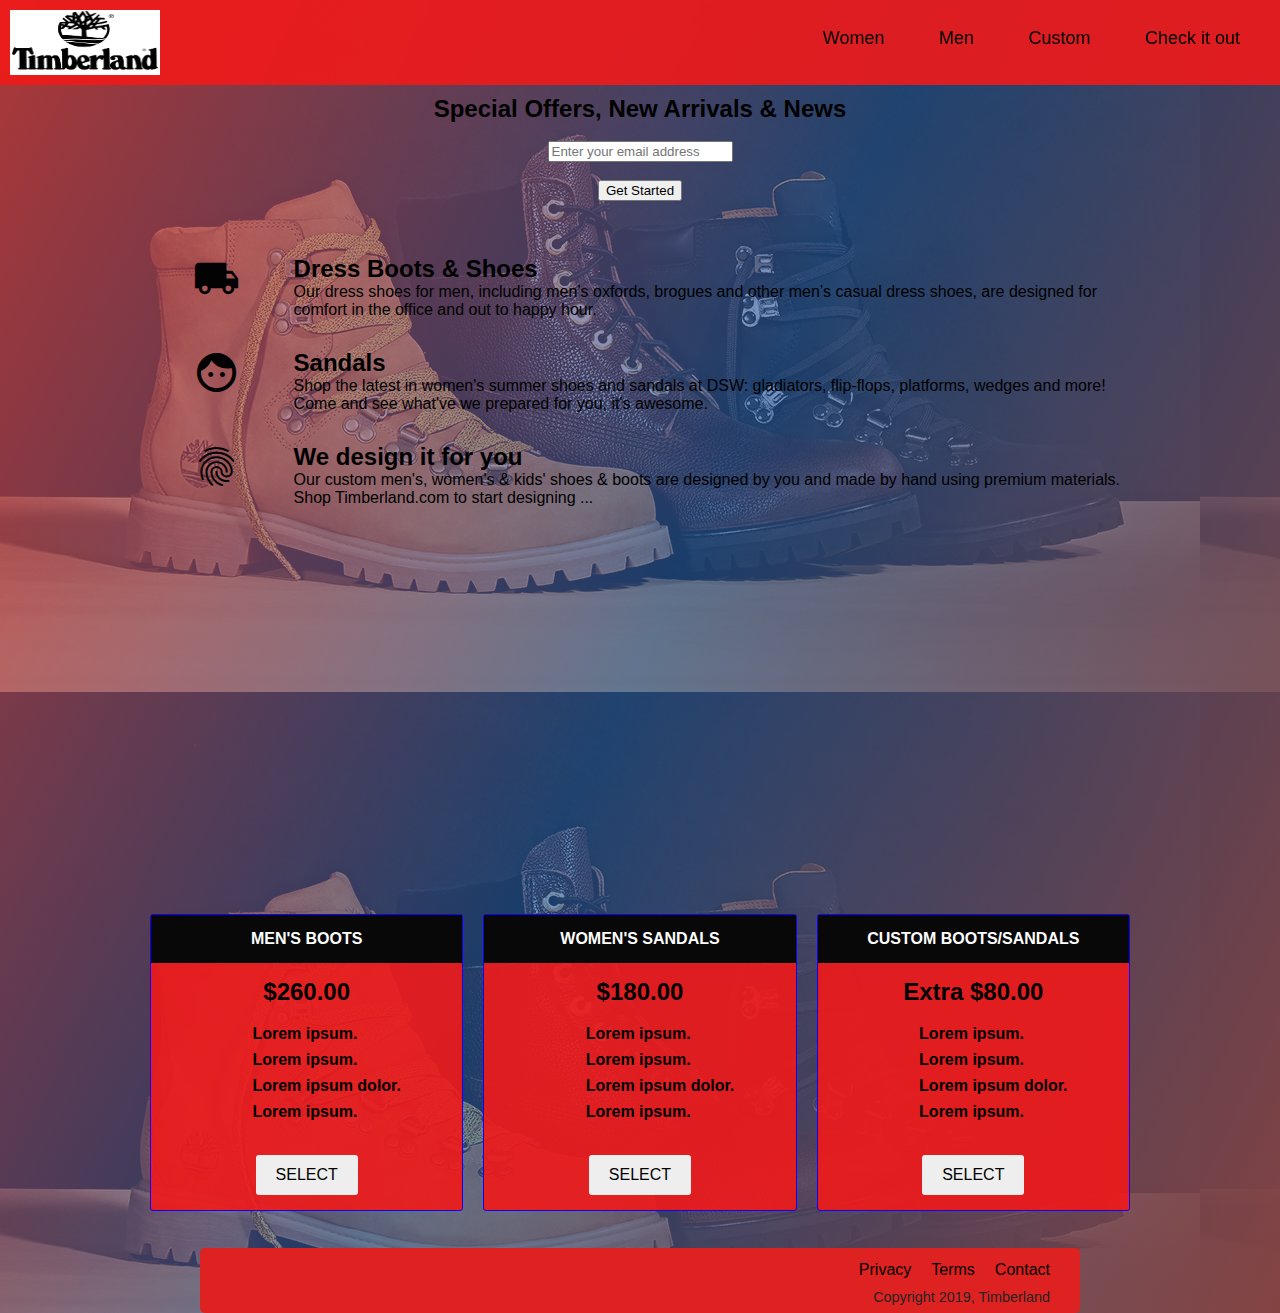
<file: responsive-web-design/Build-product-landing-page/index.html>
<!DOCTYPE html>
<html lang="en">

<head>
    <meta charset="UTF-8">
    <meta name="viewport" content="width=device-width, initial-scale=1.0">
    <meta http-equiv="X-UA-Compatible" content="ie=edge">
    <title>Timberland Boots</title>
    <link rel="stylesheet" type="text/css" href="creative.css">
    <link rel="stylesheet" href="https://fonts.googleapis.com/icon?family=Material+Icons">
</head>

<body>

    <div id="page-wrapper">
        <header id="header">

            <div class="logo">
                <img id="header-img"
                    src="timlogo.png"
                    alt="timberland boots">
            </div>
            <!-- Write your comments here -->
            <nav id="nav-bar">
                <ul class="link-buttons">
                    <li><a class="nav-link" href="#women">Women</a></li>
                    <li><a class="nav-link" href="#men">Men</a></li>
                    <li><a class="nav-link" href="#custom">Custom</a></li>
                    <li><a class="nav-link" href="#video">Check it out</a></li>
                </ul>
            </nav>
        </header>

        <section id="form-elements">
            <h2>Special Offers, New Arrivals & News</h2><br>
            <form id="form" action="https://www.freecodecamp.com/email-submit">

                <input type="email" id="email" placeholder="Enter your email address" required><br>
                <br>
                <input id="submit" name="submit" type="submit" class="submit" value="Get Started">
            </form>
        </section>

        <div class="container">

            <section id="features">

                <div class="grid">
                    <div class="icon">
                        <i class="material-icons">local_shipping</i></div>
                    <div class="men-shoes">
                        <h2 id="men">Dress Boots & Shoes</h2>
                        <p>Our dress shoes for men, including men’s oxfords, brogues and other men’s casual dress shoes,
                            are designed for comfort in the office and out to happy hour.</p>
                    </div>

                </div>
                <div class="grid">
                    <div class="icon">
                        <i class="material-icons">face</i></div>
                    <div class="women-shoes">
                        <h2 id="women">Sandals</h2>
                        <p>Shop the latest in women's summer shoes and sandals at DSW: gladiators, flip-flops,
                            platforms, wedges and more! Come and see what've we prepared for you, it's awesome.</p>
                    </div>

                </div>
                <div class="grid">
                    <div class="icon">
                        <i class="material-icons">fingerprint</i></div>
                    <div class="custom-design">
                        <h2 id="custom">We design it for you</h2>
                        <p>Our custom men's, women's & kids' shoes & boots are designed by you and made by hand using
                            premium materials. Shop Timberland.com to start designing ...</p>

                    </div>
                </div>
            </section>

            <section id="how-it-works">
                <iframe id="video" src="https://www.youtube.com/embed/W_cxvMBDKvQ" frameborder="0"
                    allow="accelerometer; autoplay; encrypted-media; gyroscope; picture-in-picture"
                    allowfullscreen></iframe>
            </section>

            <section id="pricing">

                <div class="product" id="boots">
                    <div class="level">Men's boots</div>
                    <h2>$260.00</h2>
                    <ol>
                        <li>Lorem ipsum.</li>
                        <li>Lorem ipsum.</li>
                        <li>Lorem ipsum dolor.</li>
                        <li>Lorem ipsum.</li>
                    </ol>
                    <button class="btn">Select</button>
                </div>

                <div class="product" id="sandals">
                    <div class="level">Women's sandals</div>
                    <h2>$180.00</h2>
                    <ol>
                        <li>Lorem ipsum.</li>
                        <li>Lorem ipsum.</li>
                        <li>Lorem ipsum dolor.</li>
                        <li>Lorem ipsum.</li>

                    </ol>
                    <button class="btn">Select</button>
                </div>

                <div class="product" id="custom">
                    <div class="level">Custom boots/sandals</div>
                    <h2>Extra $80.00</h2>
                    <ol>
                        <li>Lorem ipsum.</li>
                        <li>Lorem ipsum.</li>
                        <li>Lorem ipsum dolor.</li>
                        <li>Lorem ipsum.</li>

                    </ol>
                    <button class="btn">Select</button>
                </div>

            </section>

            <footer>
                <ul>
                    <li>Privacy</li>
                    <li>Terms</li>
                    <li>Contact</li>
                </ul>
                <span>Copyright 2019, Timberland</span>
            </footer>
        </div>
</body>

</html>
</file>
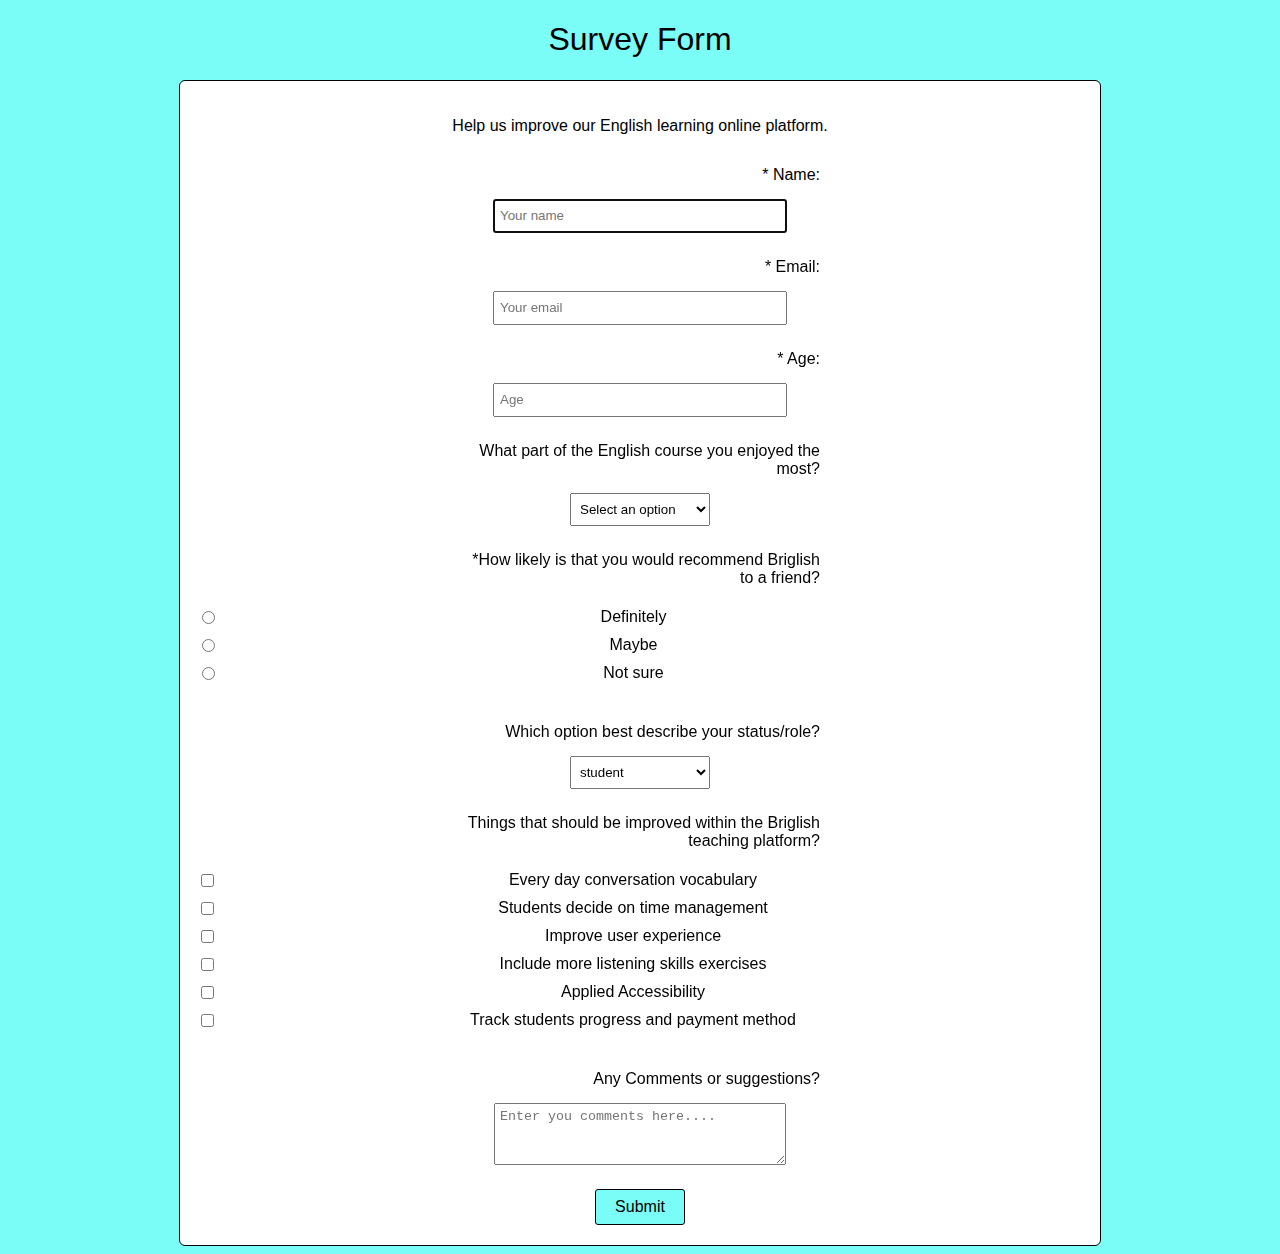
<file: responsive-web-design/build-survey-form/index.html>
<!DOCTYPE html>
<html lang="en">

<head>
    <meta charset="UTF-8">
    <meta name="viewport" content="width=device-width, initial-scale=1.0">
    <meta http-equiv="X-UA-Compatible" content="ie=edge">
    <title>Survey Form</title>
    <link rel="stylesheet" type="text/css" href="desing.css">
</head>

<body>

    <h1 id="container-survey-form">Survey Form</h1>

    <div id='center'>

            <p id="description">Help us improve our English learning online platform.</p>        

        <form action="" id="survey-form">

            <div class="rowTab">
                <div class="labels">
                    <label id="name-label" for="name">* Name: </label>
                </div>

                <div class="rightTab">
                    <input autofocus type="text" required name="name" id="name" class="input-field" placeholder="Your name">
                </div>

            </div>

            <div class="rowTab">
                <div class="labels">
                    <label id="email-label" for="email">* Email:</label>
                </div>

                <div class="rightTab">

                    <input type="email" required name="email" id="email" class="input-field" placeholder="Your email">
                </div>

            </div>


            <div class="rowTab">
                <div class="labels">

                    <label id="number-label" for="age">* Age:</label>
                </div>
                <div class="rightTab">
                    <input type="number" name="age" id="number" min="10" max="115" class="input-field"
                        placeholder="Age">
                </div>
            </div>

            <div class="rowTab">

                <div class="labels">
                    <label for="most-like">What part of the English course you enjoyed the most?</label>
                </div>

                <div class="rightTab">
                    <select id="most-like" name="most-like" class="dropdown">
                        <option disabled selected value>Select an option</option>
                        <option value="conversation">Conversation</option>
                        <option value="practice">Game Exercise</option>
                        <option value="multiplechoice">Multiple Choice</option>
                        <option value="Pronunciation">Pronunciation</option>
                        <option value="songlub">Song Club</option>
                    </select>
                </div>

            </div>

            <div class="rowTab">
                <div class="labels">
                    <label for="userRatings">*How likely is that you would recommend Briglish to a friend?</label>
                </div>

                <div class="rightTab">
                    <ul style="list-style: none;">
                        <li class="radio">
                            <label>Definitely
                                <input type="radio" name="radio-buttons" value="1" class="userRatings">
                            </label>
                        </li>
                        <li class="radio">
                            <label>Maybe
                                <input type="radio" name="radio-buttons" value="2" class="userRatings">
                            </label>
                        </li>
                        <li class="radio">
                            <label>Not sure
                                <input type="radio" name="radio-buttons" value="3" class="userRatings">
                            </label>
                        </li>
                    </ul>
                </div>

            </div>
            <div class="rowTab">
                <div class="labels">
                    <label for="currentPos">Which option best describe your status/role?</label>

                </div>

                <div class="rightTab">
                    <select name="currentPos" id="dropdown" class="dropdown">
                        <option disabled value="Select an option">Select an option</option>
                        <option value="student">student</option>
                        <option value="teacher">teacher</option>
                        <option value="visitor">visitor</option>
                        <option value="preferNo">Prefer not to say</option>
                        <option value="other">Otherr</option>
                    </select>

                </div>

            </div>

            <div class="rowTab">
                <div class="labels">
                    <label for="preferences">
                        Things that should be improved within the Briglish teaching platform?
                    </label>
                </div>
                    <div class="rightTab">
                                            
                        <ul id="preferences">
                            <li class="checkbox">
                                <label>
                                    <input name="prefer" value="1" type="checkbox" class="userRatings">
                                    Every day conversation vocabulary
                                </label>
                            </li>
                            <li class="checkbox">
                                <label>
                                    <input name="prefer" value="2" type="checkbox" class="userRatings">
                                    Students decide on time management
                                </label>
                            </li>
                                <li class="checkbox">
                            <label>
                                    <input name="prefer" value="3" type="checkbox" class="userRatings">
                                    Improve user experience
                            </label>
                            </li>

                                <li class="checkbox">
                                        <label>
                                    <input name="prefer" value="4" type="checkbox" class="userRatings">
                                    Include more listening skills exercises
                            </label>
                            </li>

                            <li class="checkbox">
                                <labe>
                                    <input name="prefer" value="5" type="checkbox" class="userRatings">
                                    Applied Accessibility 
                                    </label>
                            </li>

                            <li class="checkbox">
                                <label>
                                    <input name="prefer" value="6" type="checkbox" class="userRatings">
                                    Track students progress and payment method
                                </label>
                            </li>
                        

                        </ul>
                    </div>
                </div>
            
                <div class="rowTab">
                        <div class="labels">
                            <label for="comments">Any Comments or suggestions?</label>
                        </div>
                        <div class="rightTab">
                            <textarea id="comments" class="input-field" style="height: 50px; resize: vertical;" name="comment"
                                placeholder="Enter you comments here...."></textarea>
                
                        </div>
                    </div>

                    <button id="submit" type="submit">Submit</button> 

    </form>
    </div>

</body>
</html>
</file>
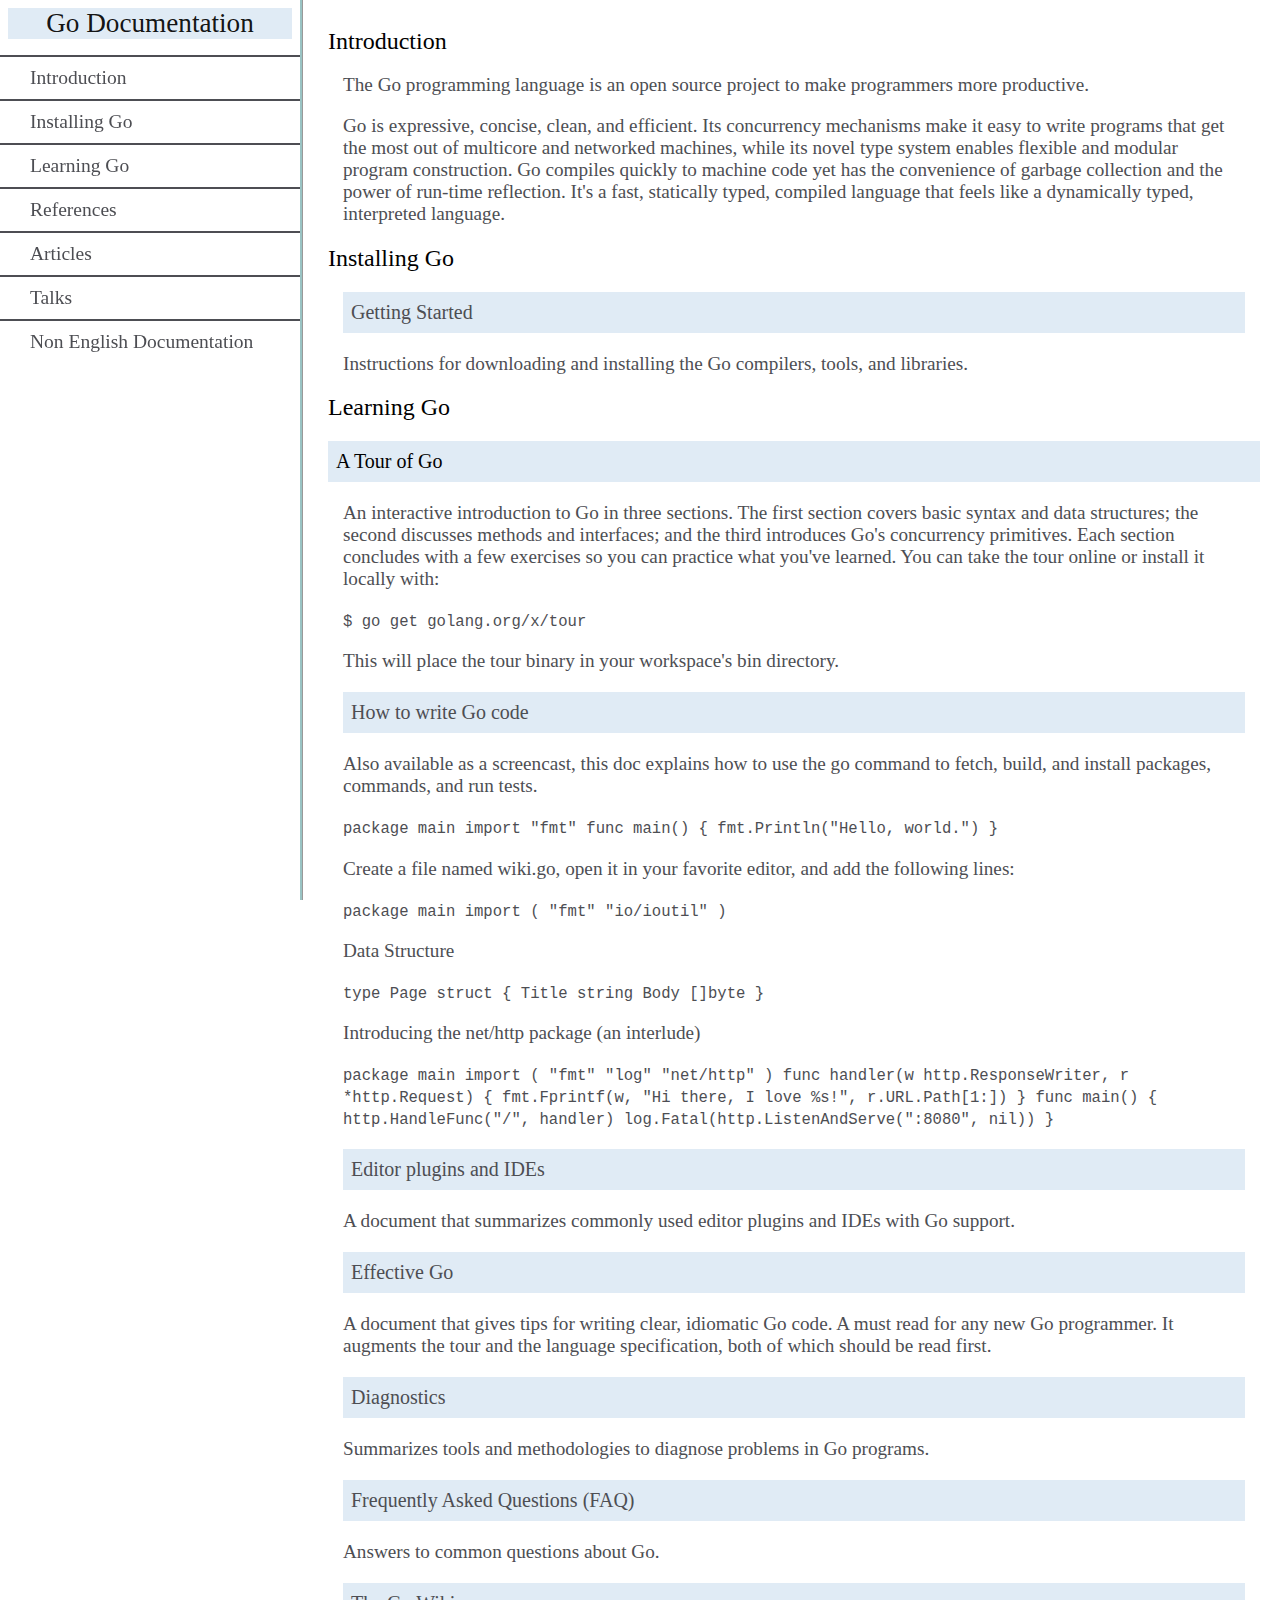
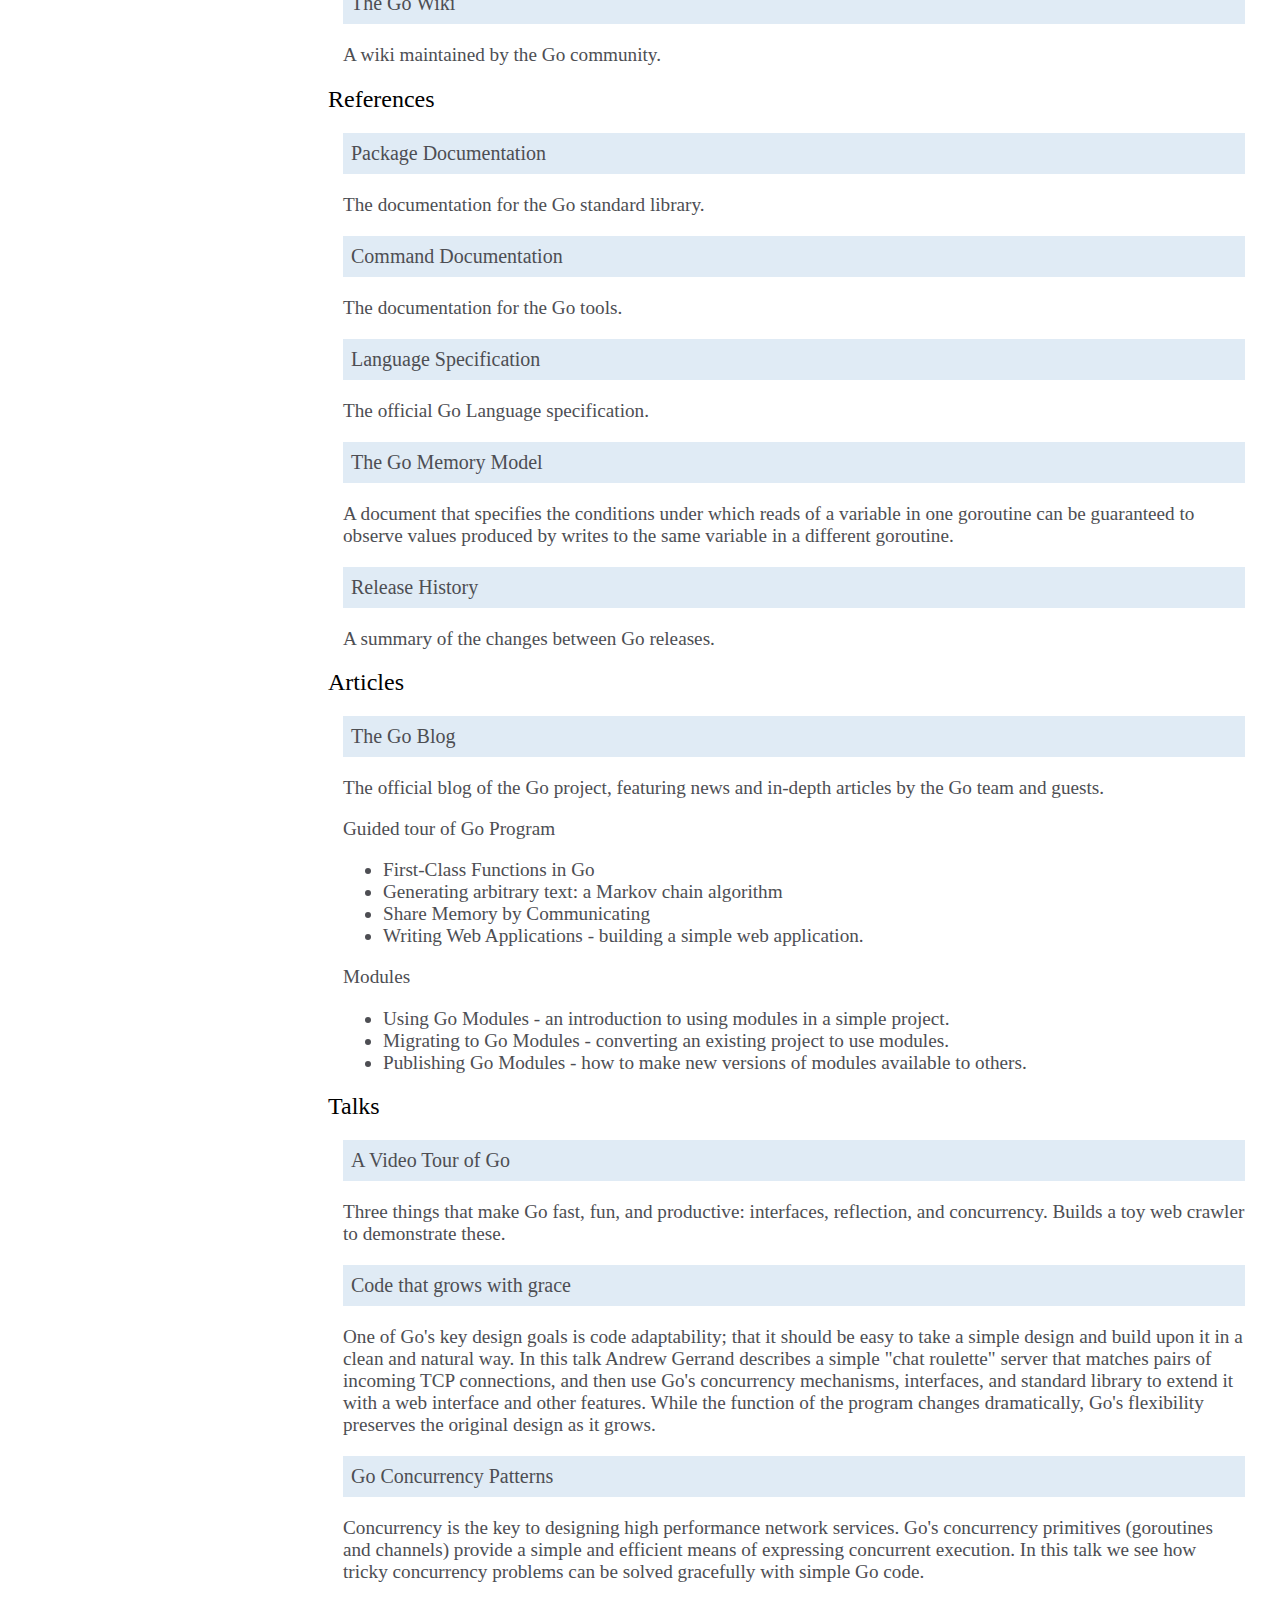
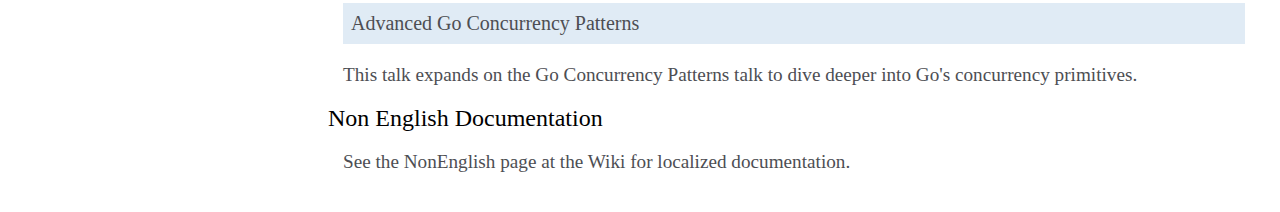
<file: responsive-web-design/build-technical-documentation-page/index.html>
<!DOCTYPE html>
<html lang="en">

<head>
    <meta charset="UTF-8">
    <meta name="viewport" content="width=device-width, initial-scale=1.0">
    <meta http-equiv="X-UA-Compatible" content="ie=edge">
    <link rel="stylesheet" type="text/css" href="create.css">
    <title>Technical-Documentation-Page</title>
</head>

<body>
    <nav id="navbar">
        <header>Go Documentation</header>
        <ul>
            <li><a class="nav-link" href="#Introduction">Introduction</a></li>
            <li><a class="nav-link" href="#Installing_Go">Installing Go</a></li>
            <li><a class="nav-link" href="#Learning_Go">Learning Go</a></li>
            <li><a class="nav-link" href="#References">References</a></li>
            <li><a class="nav-link" href="#Articles">Articles</a></li>
            <li><a class="nav-link" href="#Talks">Talks</a></li>
            <li><a class="nav-link" href="#Non_English_Documentation">Non English Documentation</a></li>
        </ul>

    </nav>
    <main id="main-doc">

        <section class="main-section" id="Introduction">
            <header>Introduction</header>

            <article>
                <p>The Go programming language is an open source project to make programmers more productive.</p>
                <p>Go is expressive, concise, clean, and efficient. Its concurrency mechanisms make it easy to write
                    programs that get the most out of multicore and networked machines, while its novel type system
                    enables flexible and modular program construction. Go compiles quickly to machine code yet has the
                    convenience of garbage collection and the power of run-time reflection. It's a fast, statically
                    typed,
                    compiled language that feels like a dynamically typed, interpreted language.</p>
            </article>
        </section>
        <section class="main-section" id="Installing_Go">
            <header>Installing Go</header>
            <article>
                <h3>Getting Started</h3>
                <p>Instructions for downloading and installing the Go compilers, tools, and libraries.</p>
            </article>
        </section>
        <section class="main-section" id="Learning_Go">
            <header>Learning Go</header>
            <h3>A Tour of Go</h3>
            <article>
                <p>An interactive introduction to Go in three sections. The first section covers basic syntax and data
                    structures; the second discusses methods and interfaces; and the third introduces Go's concurrency
                    primitives. Each section concludes with a few exercises so you can practice what you've learned. You
                    can
                    take the tour online or install it locally with:</p>
                <code>$ go get golang.org/x/tour</code>
                <p>This will place the tour binary in your workspace's bin directory.</p>
                <h3>How to write Go code</h3>
                <p>Also available as a screencast, this doc explains how to use the go command to fetch, build, and
                    install
                    packages, commands, and run tests.</p>
                <code>package main
                        import "fmt"                        
                        func main() {
                            fmt.Println("Hello, world.")
                        }</code>
                <p>Create a file named wiki.go, open it in your favorite editor, and add the following lines:</p>
                <code>package main

                                import (
                                    "fmt"
                                    "io/ioutil"
                                )</code>
                <p>Data Structure</p>
                <code>type Page struct {
                                        Title string
                                        Body  []byte
                                    }</code>
                <p>Introducing the net/http package (an interlude)</p>
                <code>package main

                                            import (
                                                "fmt"
                                                "log"
                                                "net/http"
                                            )
                                            
                                            func handler(w http.ResponseWriter, r *http.Request) {
                                                fmt.Fprintf(w, "Hi there, I love %s!", r.URL.Path[1:])
                                            }
                                            
                                            func main() {
                                                http.HandleFunc("/", handler)
                                                log.Fatal(http.ListenAndServe(":8080", nil))
                                            }</code>
                <h3>Editor plugins and IDEs </h3>
                <p>A document that summarizes commonly used editor plugins and IDEs with Go support.</p>
                <h3>Effective Go </h3>
                <p>A document that gives tips for writing clear, idiomatic Go code. A must read for any new Go
                    programmer.
                    It augments the tour and the language specification, both of which should be read first.</p>
                <h3>Diagnostics</h3>
                <p>Summarizes tools and methodologies to diagnose problems in Go programs.</p>
                <h3>Frequently Asked Questions (FAQ)</h3>
                <p>Answers to common questions about Go.</p>
                <h3>The Go Wiki </h3>
                <p>A wiki maintained by the Go community.</p>
            </article>
        </section>
        <section class="main-section" id="References">
            <header>References</header>
            <article>
                <h3>Package Documentation</h3>
                <p>The documentation for the Go standard library.</p>
                <h3>Command Documentation</h3>
                <p>The documentation for the Go tools.</p>
                <h3>Language Specification</h3>
                <p>The official Go Language specification.</p>
                <h3>The Go Memory Model</h3>
                <p>A document that specifies the conditions under which reads of a variable in one goroutine can be
                    guaranteed to observe values produced by writes to the same variable in a different goroutine.</p>
                <h3>Release History</h3>
                <p>A summary of the changes between Go releases.</p>
            </article>
        </section>
        <section class="main-section" id="Articles">
            <header>Articles</header>
            <article>
                <h3>The Go Blog</h3>
                <p>The official blog of the Go project, featuring news and in-depth articles by the Go team and guests.
                </p>
                <p>Guided tour of Go Program</p>
                <ul>
                    <li>First-Class Functions in Go</li>
                    <li>Generating arbitrary text: a Markov chain algorithm</li>
                    <li>Share Memory by Communicating</li>
                    <li>Writing Web Applications - building a simple web application.</li>
                </ul>

                <p>Modules</p>
                <ul>
                    <li>Using Go Modules - an introduction to using modules in a simple project.</li>
                    <li>Migrating to Go Modules - converting an existing project to use modules.</li>
                    <li>Publishing Go Modules - how to make new versions of modules available to others.</li>
                </ul>
            </article>
        </section>
        <section class="main-section" id="Talks">
            <header>Talks</header>
            <article>
                <h3>A Video Tour of Go</h3>
                <p>Three things that make Go fast, fun, and productive: interfaces, reflection, and concurrency. Builds
                    a
                    toy web crawler to demonstrate these.</p>
                <h3>Code that grows with grace</h3>
                <p>One of Go's key design goals is code adaptability; that it should be easy to take a simple design and
                    build upon it in a clean and natural way. In this talk Andrew Gerrand describes a simple "chat
                    roulette"
                    server that matches pairs of incoming TCP connections, and then use Go's concurrency mechanisms,
                    interfaces, and standard library to extend it with a web interface and other features. While the
                    function of the program changes dramatically, Go's flexibility preserves the original design as it
                    grows.</p>
                <h3>Go Concurrency Patterns</h3>
                <p>Concurrency is the key to designing high performance network services. Go's concurrency primitives
                    (goroutines and channels) provide a simple and efficient means of expressing concurrent execution.
                    In
                    this talk we see how tricky concurrency problems can be solved gracefully with simple Go code.</p>
                <h3>Advanced Go Concurrency Patterns</h3>
                <p>This talk expands on the Go Concurrency Patterns talk to dive deeper into Go's concurrency
                    primitives.
                </p>
            </article>
        </section>
        <section class="main-section" id="Non_English_Documentation">
            <header>Non English Documentation</header>
            <article>
                <p>See the NonEnglish page at the Wiki for localized documentation.</p>
            </article>
        </section>

    </main>

</body>

</html>
</file>
<file: responsive-web-design/Build-product-landing-page/creative.css>
* {
    margin: 0;
    box-sizing: border-box;
}

body {
    background-image: linear-gradient( 115deg, #ed4b4bba, #285da2a6, #834343), url(homepage_background.jpg);
    font-family: 'Open Sans', sans-serif;
    color: black;
    width: -webkit-fill-available;
    height: fit-content;
}

#page-wrapper{
    position: relative;
}

#header{
    display: flex;
    align-items: center;
    position: fixed;
    width: 100%;
    background-color: #f11a1ae6;
}

.logo{
    display: inline-block;
    padding: 10px;
    text-align: center;
}


#header-img{    
   display: flex;    
   width: 150px;    
   height: 65px;
}

#header  nav  ul  li {
    display: inline-block;
    text-align: right;
    padding: 1px 10px 10px 10px;
    cursor: pointer;
    margin-right: 30px;
    font-size: large;
    font-weight: 500;
}

#form-elements{
    display: flex;
    flex-direction: column;
    align-items: center;
    justify-content: center;
    text-align: center;
    height: 295px;
    margin: 0px;
}

#nav-bar{
    display: flex;
    justify-content: flex-end;
    width: inherit;
}

.nav-link {
    text-decoration: none;
    color: black;
}

.container{
    max-width: 1000px;
    width: 100%;
    margin: 0 auto;
}

#features{
    margin-top: -40px;
}

.grid{
    display: flex;
    margin-bottom: 30px;
}

.grid  .icon  .material-icons{
    display: flex;
    align-items: center;
    font-size: 47px;
    justify-content: center;
    width: 12vw;
    color: #030303;
}

.grid .right-element{
    display: flex;
    justify-content: center;
    flex-direction: column;
    height: 109px;
    padding: 5px;
    font-weight: 700;
} 

#how-it-works{
    margin-top: 43px;
    display: flex;
    justify-content: center;
    width: 100%;
}

#video{
    width: 526px;
    height: 294px;
}

#pricing{
    display: flex;
    flex-direction: row;
    justify-content: center;
    margin-top: 60px
}

.product{
    display: flex;
    flex-direction: column;
    align-items: center;
    text-align: center;
    width: calc(100% / 3);
    margin: 10px;
    border: 1px solid #1000ff;
    background-color: #f11a1ae6;
    border-radius: 3px;
}

.product  .level{
    background-color: rgb(8, 8, 8);
    color: white;
    padding: 15px 0;
    width: 100%;
    text-transform: uppercase;
    font-weight: 800;
}

.product  h2{
    margin-top: 15px;
}

.product  ol{
    margin: 15px 0;
    font-weight: 600;
    list-style: none;
}

.product  ol  li{
    padding: 4px 0;
    text-align: justify;
}

.product  button {
    border: 0;
    margin: 15px 0;
    background-color: #eee;
    font-weight: 400;
}

.btn{
    padding: 0 20px;
    height: 40px;
    font-size: 1em;
    font-weight: 900;
    text-transform: uppercase;
    border-radius: 3px;
    cursor: pointer;
}

footer {
    background: cornsilk;
    padding: 3px 20px 8px 20px;
    margin: 27px 60px 0px 60px;
    border-radius: 5px;
    background-color: #de2222;
}

footer ul{
    display: flex;
    justify-content: flex-end;
    padding: 0px;
    list-style: none;
}

footer ul  li {
    padding: 10px;
}

footer  span {
    margin-top: 0px;
    display: flex;
    justify-content: flex-end;
    font-size: 0.9em;
    color: rgb(36, 35, 35);
    padding: 0px 10px;
}

@media (max-width: 767px) {
    .link-buttons{
        display: flex;
        flex-direction: column;
        align-items: center;
        width: 100%;
    }
    .container{
        display: flex;
        flex-direction: column;
        text-align: center;
    }

    #nav-bar{
        display: flex;
        justify-content: flex-end;
        width: inherit;
    }
        
    #nav-bar li{
        text-align:  center;
        width: 100%;
        margin: auto;
    }

    #header nav ul li {
        display: flex;
        padding: 3px;       
        font-weight: 100;
    }

    #header {
        display: flex;
        flex-flow: wrap;
        width: 100%;
    }

    #form-elements{
        display: flex;
        justify-content: flex-end;
        text-align: -webkit-center;
        margin-bottom: 40px;
        height: 338px;
    }

    .logo {
        display: flex;
        justify-content: center;
        width: 100%;
    }

    #features {
        margin-top: 0px;
    }

    #pricing{    
    display: flex;        
    flex-direction: column;      
    align-items: center;
    }
    .product{
    width: 90%;
    }

    #features .icon {
    display: none;
    }

    #features .grid {
        margin-bottom: 70px;
        }
    }
</file>
<file: responsive-web-design/build-survey-form/desing.css>
body {
    background-color:#7afdf7;
    text-align: center;
    font-family: 'Open Sans', sans-serif;
    min-width: 320px;
}
#center {    
    background-color: #FFFFFF; 
    border-radius: 6px;
    border: 1px rgb(5, 5, 5) solid;
    margin: 0 auto;
    max-width: 900px;
    width: 75%;
    padding: 10px;
    padding-top: 20px;
}
.input-field {
    height: 20px;
    padding: 5px;
    margin: 10px;
    width: 280px;

}
#comments{
    height: 50px; 
    resize: vertical;
}

#preferences{
    list-style: none;
}
@media screen and (max-width: 833px){
    .input-field {
        width: 80%;
    }
}
.labels {
    display: inline-block;
    text-align: right;
    width: 40%;
    padding: 5px;
    vertical-align: top;
    margin-top: 10px;
}
.righ-tab{
    display: inline-block;
    text-align: left;
    width: 48%;
    vertical-align: middle;
}
.dropdown{
    height: 33px;
    width: 140px;
    padding: 5px;
    margin: 10px;
    margin-left: 10px;
}
.userRatings, input[type="checkbox"]{
    float: left;
    margin-right: 5px;
}
.radio, .checkbox{
    display: block;
    position: relative;
    left: -43px;
    margin-left: 10px;
    padding-bottom: 10px;
}
.comment-area{
    height: 97px;
    resize: vertical;
    margin-top: 10px;
    margin-bottom: 10px;
}
#submit{
    background-color: #7afdf7;
    margin: 10px;
    width: 90px;
    height: 36px;
    font-size: 1em;    
    color: black;
    border-radius: 3px;
    border: 1px solid;
    font-size: 1em;
}
#container-survey-form {
    font-weight: 100;
    text-align: center;    
  }
</file>
<file: responsive-web-design/build-technical-documentation-page/create.css>
h3{
            font-size: 1.25rem;
            background: #e0ebf5;
            padding: 0.5rem;
            line-height: 1.25;
            font-weight: normal;
            overflow-wrap: break-word;
        }



        #navbar{
            position: fixed;
            top: 0px;
            left: 0px;
            min-width: 290px;
            width: 300px;
            height: 100%;
            color: #4d4e53;
            border-right: ridge;
            border-color: rgba(0, 22, 22, 0.4);
        }
        
        #navbar ul{    
           height: 88%;    
           padding: 0;    
           overflow-y: auto;    
           overflow-x: hidden;
        }

        #navbar li {
            border-top: 2px solid;
            font-size: 1.22em;
            list-style: none;
            color: #4d4e53;
            position: relative;
            width: 100%;
        }
        #navbar  a {
            text-decoration: none;
            display: block;
            padding: 10px 30px;
            color: #4d4e53;
            text-decoration: none;
            cursor: pointer;
        }

        #main-doc{
            position: absolute;
            margin-left: 300px;
            /* margin-bottom: 60px; */
            padding: 20px;
        }

        #navbar header{
            color: #000e;
            font-size: 1.7em;
            text-align: center;
            margin: 8px;
            background: #e0ebf5;
            /* width: -webkit-fill-available; */
        }

        #main-doc header{
            text-align: left;
            font-size: x-large;
        }

        #main-doc ul{
            height: 88%;
        }

        #main-doc il{
            text-align: center;

        }

        section article{
            color: #4d4e53;
            margin: 15px;
            font-size: 1.2em;
        }


        @media (max-width: 767px){
            body{
            display: flex;
            }
        }
</file>
